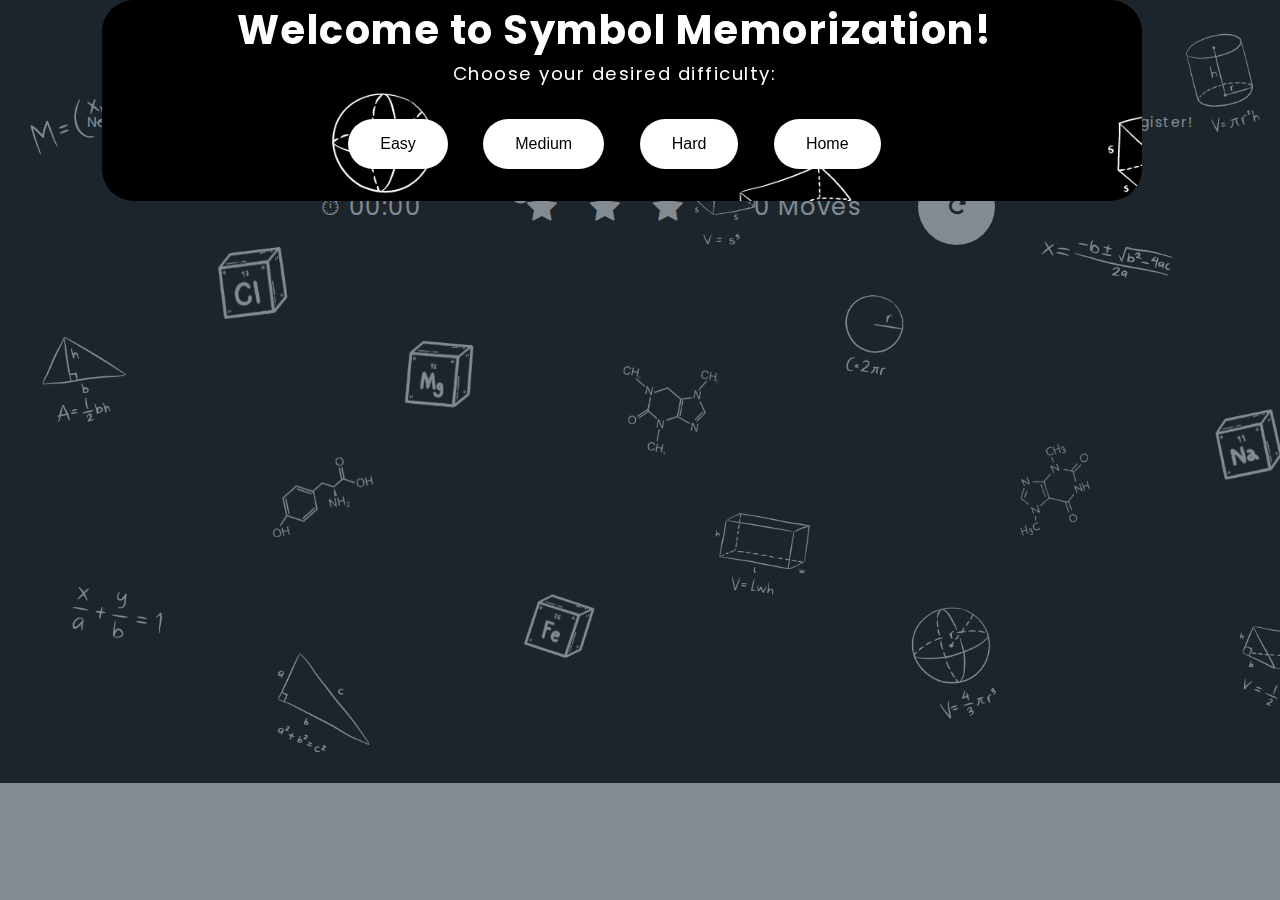
<file: memorization.html>
<!DOCTYPE html>
<html lang="en">

<head>
  <meta charset="UTF-8" />
  <meta http-equiv="X-UA-Compatible" content="IE=edge" />
  <meta name="viewport" content="width=device-width, initial-scale=1.0" />
  <link rel="stylesheet" href="https://cdnjs.cloudflare.com/ajax/libs/font-awesome/4.7.0/css/font-awesome.min.css" />
  <title>Uriel: Memory Game</title>
  <link rel="stylesheet" href="jade.css" />
  <link rel="shortcut icon" type="x-icon" href="icon.png">
  
</head>
<style type="text/css">
  body{
    background-image: url(img/bg3.png);
    background-size: cover;
    background-repeat: no-repeat;
  }
</style>

<body>
  <div class="container">
    <header class="header">
      <h1>Uriel: Memory Game</h1>
      <br>
      <large>Notice: Please pick the chemical symbol first (ex:Cl) before the full name of the element (ex: Chlorine) for the pairing to register!</large>
    </header>

    <!--start modal section-->
    <section class="start-game-modal">
      <div id="start-modal" class="modal">
        <!-- modal content -->
        <div class="modal-content">
          <h2>Welcome to Symbol Memorization!</h2>
          <p>Choose your desired difficulty:</p>
          <div class="modal-content-options">
            <button class="btn play-again-btn" id="easyGame">Easy</button>
            <button class="btn play-again-btn" id="mediumGame">Medium</button>
            <button class="btn play-again-btn" id="hardGame">Hard</button>
            <button class="btn home-btn" onclick="pogi()" id="home">Home</button>
        <script>
        function pogi() {
          window.location.href="index.html";
        }
        </script>
          </div>
        </div>
      </div>
    </section>
    
    <!-- modal section-->

    <section class="win-game-modal">
      <section class="score-panel">
        <div class="timer-container">⏱ <span class="timer">00:00</span></div>
        <ul id="star-rating" class="star-rating">
          <li class="star"><i class="fa fa-star fa-lg"></i></li>
          <li class="star"><i class="fa fa-star fa-lg"></i></li>
          <li class="star"><i class="fa fa-star fa-lg"></i></li>
        </ul>
        <span>
          <span class="moves-counter">0</span>
          Moves
        </span>
        <button class="btn reset-btn">
          <i class="fa fa-repeat"></i>
        </button>
      </section>

      <div id="modal" class="modal win">
        <!-- modal content -->
        <div class="modal-content" id="win-modal-content">
          <div id="modal-details">
            <span class="close">&times;</span>
            <h2>Congratulations!</h2>
            <p>You managed to pair all the cards!</p>
            <button class="btn play-again-btn" id="play-again">
              Play Again?
            </button>
          </div>

        </div>
      </div>
    </section>

    <ul class="deck"></ul>
    <large>
      © 2024 UC-PNC
    </large>
  </div>
  <script src="pogi.js"></script>
</body>

</html>
</file>
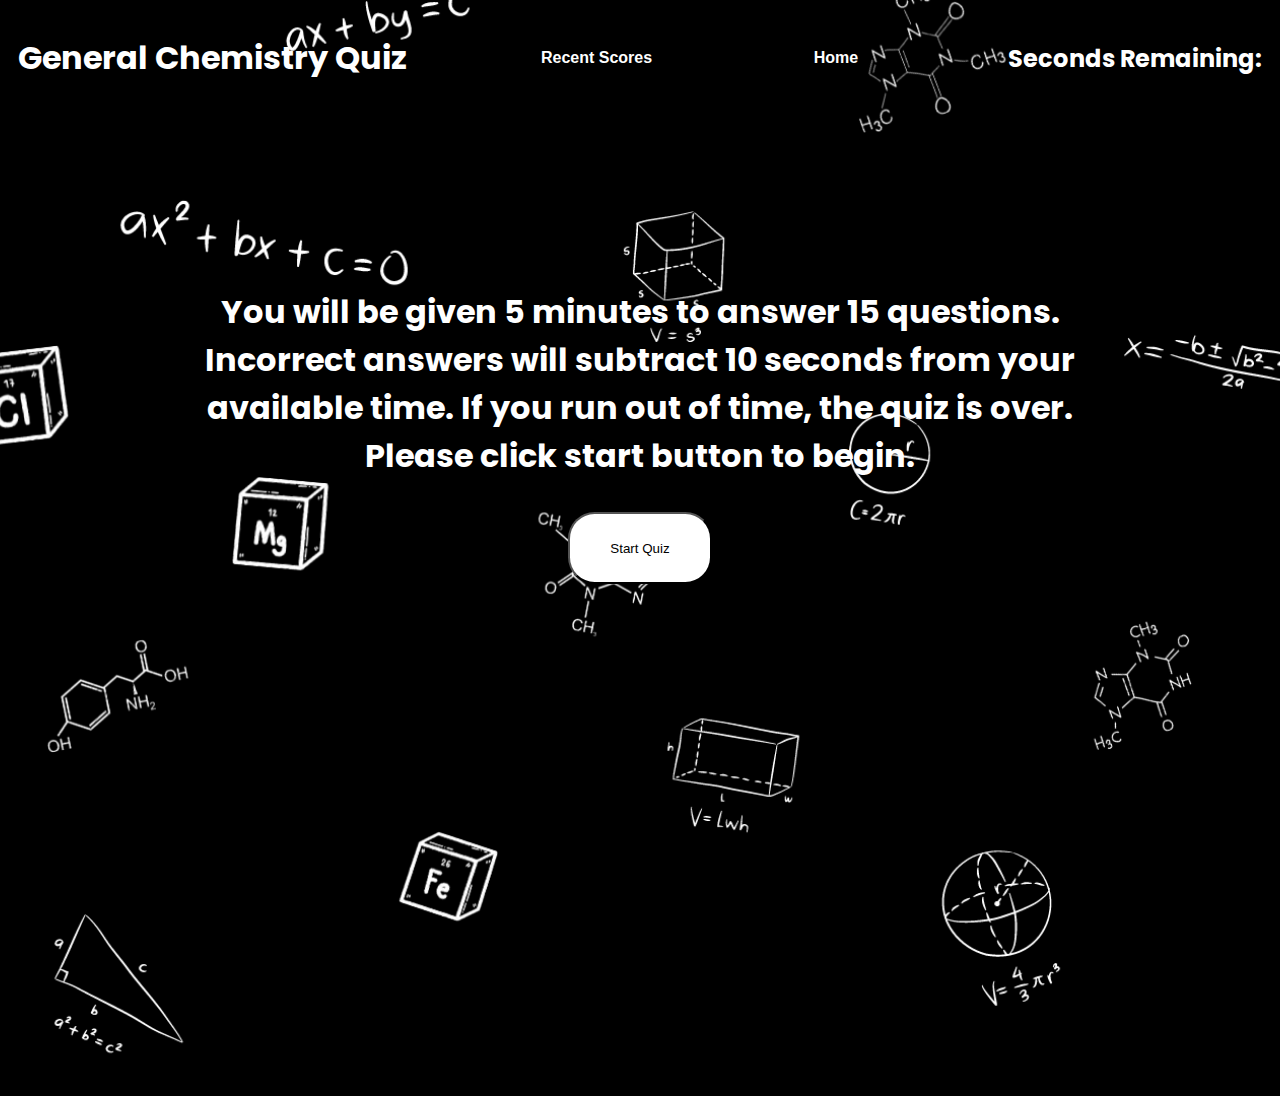
<file: quiz.html>
<!DOCTYPE html>
<html lang="en">
  <head>
    <meta charset="UTF-8" />
    <meta http-equiv="X-UA-Compatible" content="IE=edge" />
    <meta name="viewport" content="width=device-width, initial-scale=1.0" />
    <link rel="preconnect" href="https://fonts.gstatic.com" />
    <link
      href="https://fonts.googleapis.com/css2?family=Jomhuria&family=Rubik:wght@300&display=swap"
      rel="stylesheet"
    />
    <link rel="stylesheet" href="style.css" />
    <link rel="shortcut icon" type="x-icon" href="icon.png">

    <title>Uriel: Quiz Time</title>
  </head>
  <style type="type/css">
  
  </style>
  <body>
    <header class="style-header">
      <h1 class="style-headline">General Chemistry Quiz</h1>
      <button class="recent-scores" , id="recent-scores">Recent Scores</button>
      <button class="Homepage" onclick="myFunction()" id="Home">Home</button>
      <script>
        function myFunction(){
          window.location.href="index.html";
        }
      </script>
     
      <h2 class="style-countdown" id="clock">Seconds Remaining:</h2>
    </header>
    <main>
      <section class="row-container">
        <div class="column-containter">
          <div class="start-screen" , id="start">
            <p>
              You will be given 5 minutes to answer 15 questions. Incorrect
              answers will subtract 10 seconds from your available time. If you
              run out of time, the quiz is over. Please click start button to
              begin.
            </p>
          
            <button class="start-button" id="start-button">Start Quiz</button>
          </div>
         
          <div class="question-card" id="question-card">
            <div class="question-header" id="qNum">Question Number:</div>
            <textarea
              class="question-text"
              id="qText"
              placeholder="Question Text Goes Here"
            ></textarea>
            <button class="answer-button" id="answer1">
              Button 1 goes here
            </button>
            <button class="answer-button" id="answer2">
              Button 2 goes here
            </button>
            <button class="answer-button" id="answer3">
              Button 3 goes here
            </button>
            <button class="answer-button" id="answer4">
              Button 4 goes here
            </button>
            <button class="results-button" id="showResult">
              Button 5 Goes Here
            </button>
          </div>
        </div>
       
        <div class="game-over" id="game-over">
          <p>Game Over. Your Score was: <span id="score-span"></span></p>
          <button class="play-again" id="play-again">Play Again</button>
          <button class="register-score" id="register-score">
            Register Score on Leaderboard
          </button>
        </div>
        </div>
        <div class="leaderboard" id="leaderboard">
          <h2>Enter Initials</h2>
          <form id="input-form">
            <label for="initials">Initials:</label>
            <input
              type="text"
              name="initials"
              id="initials"
              placeholder="JMB"
            />
            <button class="initial-entry" id="initial-entry">Submit</button>
          </form>
          <ul id="data">
            Recent Scores
          </ul>
          <button class="leave-board" id="leave-board">Play Again</button>
          <button class="clear-scores" id="clear-scores">Clear Scores</button>
        </div>
      </section>
    </main>
    <script src="jade.js"></script>
  </body>
</html>
</file>
<file: jade.css>
@import url('https://fonts.googleapis.com/css?family=Poppins:300,400,500,600,700,800,900&display=swap');

* {
  margin: 0;
  padding: 0;
}

html {
  overflow-x: hidden;
}

body {
  background-repeat: no-repeat;
  background-size: cover;
  font-family: 'Poppins', sans-serif;
  font-size: 50%;
  letter-spacing: 1.5px;
  margin: 0;
  text-align: center;
}

.header{
  color:#fff;
  font-family: 'Poppins', sans-serif;
}

.container {
  display: flex;
  justify-content: center;
  align-items: center;
  flex-direction: column;
  margin-top: 0.5em;
}

li {
  list-style: none;
}

.card,
.btn {
  cursor: pointer;
}

.btn {
  border-radius: 2em;
  border: none;
  color: #fff;
  padding: 2em;
}

/*----------------------------------
header pu hehe
------------------------------------*/

h1 {
  font-family: 'Poppins', sans-serif;
  letter-spacing: -1px;
  line-height: 1;
  text-align: center;
  margin-top: 1em;
}

p {
  font-size: 1.6em;
}

h3 {
  font-weight: 400;
}

/*----------------------------------
score panel pu
------------------------------------*/

.score-panel {
  font-size: 24px;
  display: flex;
  color: #fff;
  flex-direction: column;
  margin: 2rem 2rem 1rem 2rem;
  align-items: center;
  justify-content: space-around;
  width: 20rem;
  height: 20rem;
}

.star-rating > li {
  color: rgb(255, 255, 255);
  display: inline-block;
  padding: 0.5em;
}

.reset-btn {
  border-radius: 50%;
  height: 2em;
  width: 2em;
  color: #000;
  background: white;
  display: flex;
  justify-content: center;
  align-items: center;
  transition: all 100ms linear;
}

.timer-container {
  background: transparent;
  border-radius: 0.5em;
  color: #ffffff;
  margin: 0.5em;
  padding: 0.5em 1em;
}

/*----------------------------------
section-modal po
------------------------------------*/

/*(background) */

.modal {
  display: none;
  position: fixed;
  z-index: 99;
  left: 0;
  top: 0;
  width: 100%;
  height: 100%;
  background-color: rgb(46, 61, 73);
  /* with opacity */
  background-color: rgba(46, 61, 73, 0.6);
}

/* moda content box */

.modal-content {
  border-radius: 2rem;
  font-family: 'Poppins', sans-serif;
  /* display: flex;
    flex-direction: column;
    justify-content: center;
    align-items: center; */
  background-image: url("img/bg2.png");
  background-attachment: fixed;
  background-position: center;
  background-repeat: no-repeat;
  background-size: cover;
  color: #fff;
  /* 5% from the top and centered */
  /* margin: 5% auto; */
  margin-left: 8%;
  padding-right: 2em;
  width: 80%;
}

/* Modal Details */
#modal-details {
  display: flex;
  flex-direction: column;
  justify-content: center;
  align-items: center;
  margin-top: -10px;
  padding-top: 0px;
}

/* close button */

.close {
  align-self: flex-end;
  color: rgb(255, 255, 255);
  font-size: 5em;
}

.close:hover,
.close:focus {
  color: crimson;
  text-decoration: none;
  cursor: pointer;
}

/* modal img*/

a {
  color: rgb(255, 216, 209);
  text-decoration: none;
}

.modal-img {
  display: inline-block;
  margin: 1em 0 1em;
  width: 20em;
}

p.stats {
  font-weight: 600;
}

p.stats:last-child {
  margin-bottom: 1em;
}

.play-again-btn {
  background: white;
  color: #000;
  margin: 2em 1em;
  padding: 1em 2em;
}
.home-btn {
  background: white;
  color: #000;
  margin: 2em 1em;
  padding: 1em 2em;
}


/*----------------------------------
deck cards
------------------------------------*/

.deck {
  background: transparent;
  border-radius: 1.5em;
  display: grid;
  flex-wrap: wrap;
  justify-content: space-around;
  align-items: center;
  justify-items: center;
  margin-bottom: 6em;
  padding: 0.5em;
  width: 35em;
  height: 35em;
}

.easy {
  grid-template-columns: 1fr 1fr;
}

.medium {
  grid-template-columns: repeat(4, 1fr);
}

.hard {
  grid-template-columns: repeat(4, 1fr);
}

.tilt {
  perspective: 10rem;
}

.card {
  border-radius: 0.5em;
  height: 7em;
  width: 7em;
  background-color: white;
  box-shadow: 5px 0px 10px 4px rgba(247, 247, 247, 0.5);
}

img {
  user-select: none;
  width: 4rem;
}

.deck img {
  visibility: hidden;
}

.deck .card.flip {
  cursor: default;
  pointer-events: none;
}

.flip {
  transition: transform 0.3s linear;
}

.flip img {
  visibility: visible;
  height: 100%;
}

.deck .card.match {
  visibility: visible;
  cursor: default;
  animation: pulse 1s;
  animation-fill-mode: forwards;
}

large {
  width: 100%;
  padding: 9px;
  background: transparent;
  color: rgb(255, 255, 255);
  text-align: center;
  font-size: 14px;
  transform: translateY(120%);
  /* set the font size */
}

@keyframes pulse {
  0% {
    transform: rotateX(0deg) rotateY(180deg) scale(1);
  }
  80% {
    transform: scale(1.1);
  }
  100% {
    transform: scale(1);
  }
}

@media screen and (min-width: 600px) {
  .deck {
    height: 50em;
    padding: 2em;
    width: 50em;
  }
  .card {
    height: 10em;
    width: 10em;
  }
  .deck img {
    width: 9em;
  }
  .modal-content h2 {
    font-size: 4em;
  }
  .play-again-btn {
    font-size: 1.8em;
  }

}

/*------ dekstop ------*/

@media screen and (min-width: 800px) {
  h1 {
    font-size: 6em;
  }
  p {
    font-size: 2.3em;
  }
  .deck {
    height: 50em;
    width: 50em;
  }
  .card {
    height: 11em;
    width: 10em;
  }
  .deck img {
    width: 10em;
  }
  .reset-btn {
    font-size: 0.8em;
  }
  }
  .footer {
    font-size: 1.2em;
  }
  .modal-content h2 {
    font-size: 5em;
  }
 
  /* modal image */
  .modal-img {
    width: 30em;
  }
  .play-again-btn {
    font-size: 2em;
  }
  .home-btn{
    font-size: 2em;
  }
  .score-panel {
    flex-direction: row;
    width: 48rem;
    height: auto;
  }
  #easyGame:hover {
    /* width: 150px; */
    color: white;
    background-color: aquamarine;

    /* font-size: 2.1em; */
    
  }
  #mediumGame:hover {
    color: white;
    background-color: darksalmon;
    /* width: 160px; */
    /* font-size: 2.1em; */
    
  }
  #hardGame:hover {
    /* width: 150px; */
    color: white;
    background-color: crimson;
 
    /* font-size: 2.1em; */
    
  }
  #play-again:hover {
    color: white;
    background-color: aquamarine;
    
  }
  #home:hover{
    background-color: #edb96b;
    color: #fff;
    /* width: 150px; */
 
    /* font-size: 2.1em; */
    
  }
</file>
<file: style.css>
@import url('https://fonts.googleapis.com/css?family=Poppins:300,400,500,600,700,800,900&display=swap');
html {
    font-size: 62.5%;
  }
  
body {
    background-image: url(img/bg3.png);
    background-size: cover;
    background-position-x: center;
    background-repeat: no-repeat;
    font-family: 'Poppins', sans-serif;
    color: white;
   
  }
  
  header {
    display: flex;
    align-items: center;
    justify-content: space-between;
    padding: 1rem;
    height: 8rem;
    background-color: transparents;
    
  }

  .recent-scores
  {
    width: 10%;
    margin-left: 5px;
    border: none;
    height: 50px;
    color: white;
    background: transparent;
    font-size: 16px;
    font-weight: bold;
    border-radius: 15px;
  }
  .recent-scores:hover
  {
    cursor: pointer;
    color: darksalmon;
    background-color: transparents;
  }   
 
  .Homepage
  {
    width: 8%;
    margin-left: 5px;
    border: none;
    height: 50px;
    color: white;
    background: transparent;
    font-size: 16px;
    font-weight: bold;
    border-radius: 15px;
  }
  .Homepage:hover
  {
    cursor: pointer;
    background-color: transparent;
    color: #edb96b;
  }
  
  .style-headline {
    font-size: xx-large;
    color: white;
  }
  
  .style-countdown {
    font-size: x-large;
    color: white;
  }
  
  .row-container {
    display: flex;
    justify-content: center;
  }
  
  .start-screen { 
    width: 900px;
    height: 300px;
    margin-top: 20%;
    margin-bottom: 500px;
    text-align: center;
    font-size: xx-large;
    font-weight: bolder;
  }
  
  .start-button {
    background: white;
    color: #000;
    margin: 2em 1sem;
    padding: 2em 3em;
    border-radius: 2em;
  }
  .start-button:hover
  {
    cursor: pointer;
    color: white;
    background-color: darksalmon;
  }
  
  .column-container {
    flex: 1 0 100%;
    text-align: center;
  }
  
  .question-card {
    height: 70rem;
    width: 100rem;
    margin-top: 3rem;
    display: none;
  }
  
  .question-header {
    display: flex;
    width: 100%;
    height: 5rem;
    background-color: transparent;
    align-items: center;
    font-size: xx-large;
    color: white;
    font-weight: bold;
  }
  
  .question-number {
    display: block;
    color: white;
    font-size: xx-large;
    font-weight: bold;
  }
  
  .question-text {
    height: 13rem;
    width: 80%;
    border: dashed 2px black;
    margin-top: 1rem;
    margin-left: 67px;
    font-size: xx-large;
    text-align: center;
  }
  
  .answer-button {
    display: block;
    width: 80%;
    height: 10rem;
    margin-top: 1rem;
    margin-left: 7.5rem;
    background-color: white;
    text-align: center;
    font-weight: bold;
    font-size: x-large;
    border-radius: 7px;
  }

  .answer-button:hover{
    cursor: pointer;
  }
  
  .results-button {
    display: none;
    width: 80%;
    height: 10rem;
    margin-top: 1rem;
    margin-left: 7.5rem;
    background-color: rgb(255, 255, 255);
    text-align: center;
    font-weight: bold;
    font-size: large;
  }
  
  .game-over {
    border: black 3px solid;
    width: 100%;
    height: 75rem;
    text-align: center;
    font-size: xx-large;
    font-weight: bold;
    display: none;
  }
  
  .play-again {
    display: block;
    width: 200px;
    height: 200px;
    color: rgb(0, 0, 0);
    background-color: rgb(255, 255, 255);
    font-size: 16px;
    border-radius: 15px;
    margin-bottom: 5%;
  }
  .play-again:hover
  {
    cursor: pointer;
    color: white;
    background-color: darksalmon;
  }
  .register-score 
  {
    display: block;
    width: 200px;
    height: 200px;
    font-weight: bold;
    color: #000;
    background: #fff;
    font-size: 16px;
    font-weight: bold;
    border-radius: 15px; 
  }
  .register-score:hover
  {
    cursor: pointer;
    color: white;
    background-color: darksalmon;
  }
  
  .leaderboard 
  {
    border: black 3px solid;
    width: 100%;
    height: 100%;
    text-align: center;
    font-size: xx-large;
    font-weight: bold;
    display: none;
  }
  .initial-entry 
  {
    width: 100px;
    height: 40px;
    padding: 10px;
    font-weight: bold;
    color: black;
    background: #fff;
    font-size: 16px;
    border-radius: 15px; 
  }
  .initial-entry:hover
  {
    cursor: pointer;
    background: darksalmon;
    color: rgb(255, 255, 255);
  }
  
  .leave-board {
    width: 200px;
    height: 200px;
    font-weight: bold;
    margin-bottom: 10px;
    background: #fff;
    font-size: 16px;
    border-radius: 15px; 
  }
  .leave-board:hover
  {
    cursor: pointer;
    background: white;
    color: darksalmon;
  }
  
  .clear-scores {
    width: 200px;
    height: 200px;
    font-weight: bold;
    margin-bottom: 10px;
    background: #fff;
    font-size: 16px;
    border-radius: 15px; 
  }
  .clear-scores:hover
  {
    cursor: pointer;
    background: darksalmon;
    color: rgb(255, 255, 255);
  }
</file>
